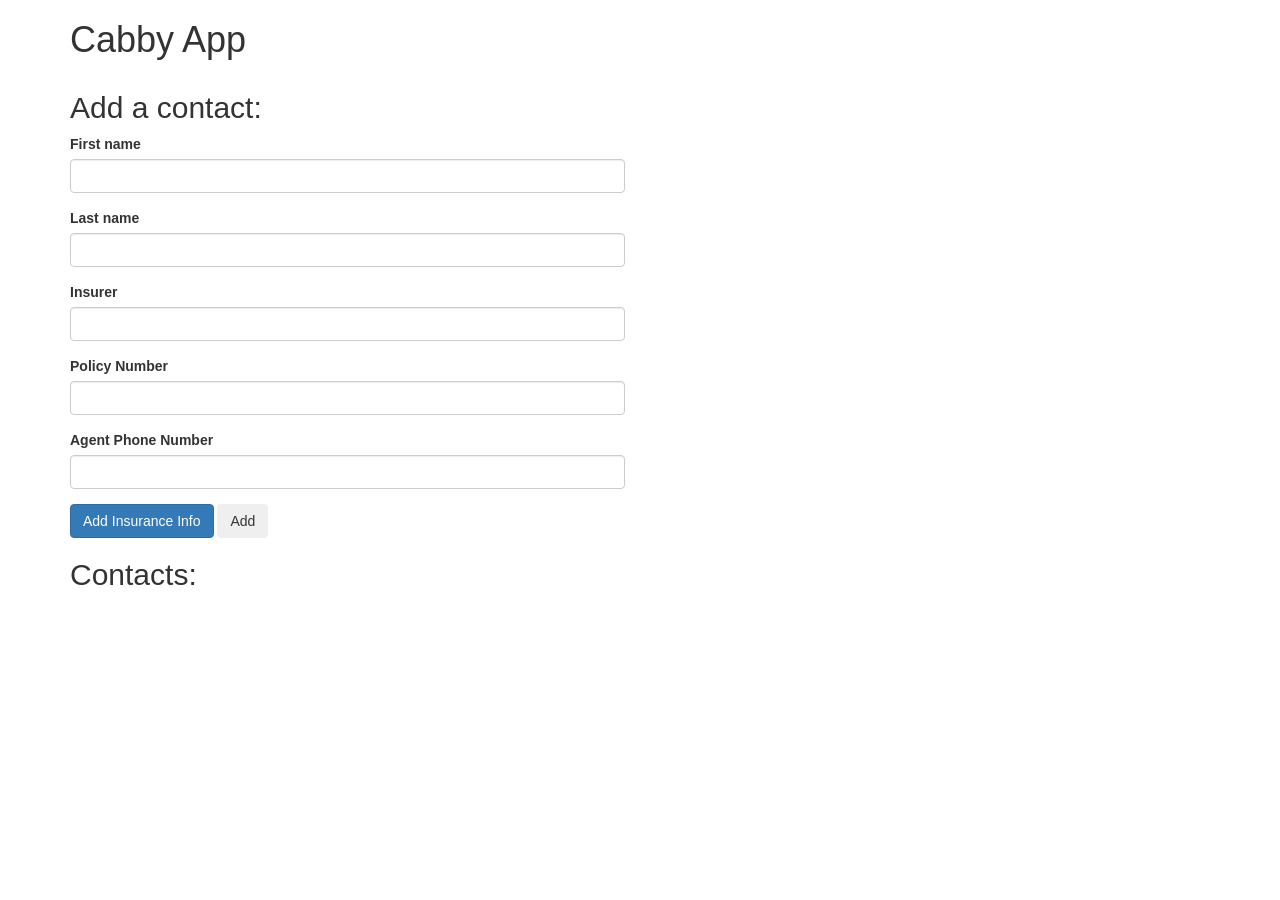
<file: index.html>
<!DOCTYPE html>
<html>
  <head>
    <link href="css/bootstrap.css" rel="stylesheet" type="text/css">
    <link href="css/styles.css" rel="stylesheet" type="text/css">
    <script src="js/jquery-1.12.0.js"></script>
    <script src="js/scripts.js"></script>


    <title>Cover Car Contacts</title>
  </head>
  <body>
    <div class="container">
      <h1>Cabby App</h1>
      <div class="row">
        <div class="col-md-12">
          <div id="map_canvas"></div>
        </div>
      </div>
      <div class="row">
        <div class="col-md-6">
          <h2>Add a contact:</h2>
          <form id="new-contact">
            <div class="form-group">

            <div class="form-group">
              <label for="new-first-name">First name</label>
              <input type="text" class="form-control" id="new-first-name">
            </div>
            <div class="form-group">
              <label for="new-last-name">Last name</label>
              <input type="text" class="form-control" id="new-last-name">
            </div>
          </form>

          <div id="new-insurance-info">
            <div class="new-company-name">
              <div class="form-group">
                <label for="new-company-name">Insurer</label>
                <input type="text" class="form-control new-company-name">
              </div>
              <div class="form-group">
                <label for="new-policy-number">Policy Number</label>
                <input type="text" class="form-control new-policy-number">
              </div>
              <div class="form-group">
                <label for="new-agent-phone">Agent Phone Number</label>
                <input type="text" class="form-control new-agent-phone">
              </div>
            </div>
          </div>

          <span class="btn btn-primary" id="add-insurance">Add Insurance Info</span>

          <button type="submit" class="btn">Add</button>


          <h2>Contacts:</h2>
          <ul id="contacts">

          </ul>
        </div>
      </div>
    </div>
    <!-- <script async defer type="text/javascript" src="http://maps.google.com/maps/api/js?key=AIzaSyD9m1ReIk_LMoa3zaAzw1EnfuHzQsrnJfg&callback=initMap"> -->
    <!-- </script> -->
  </body>
</html>
</file>
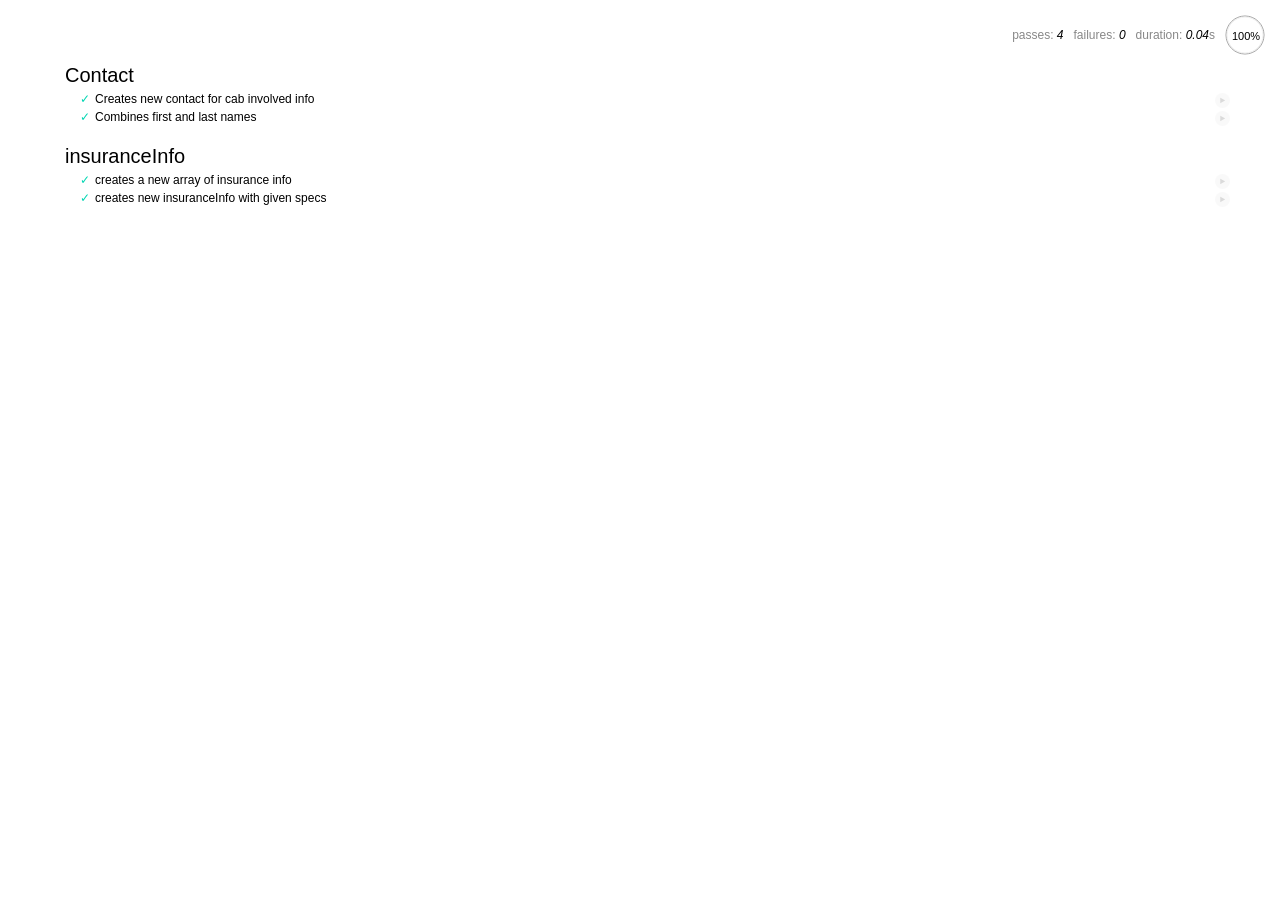
<file: specs/spec-runner.html>
<html>
<head>
  <title>CoverCar Mocha spec runner</title>
  <link rel="stylesheet" href="mocha.css">
</head>
<body>
  <div id="mocha"></div>
  <script src="../js/jquery-1.12.0.js"></script>
  <script src="../js/scripts.js"></script>
  <script src="mocha.js"></script>
  <script src="chai.js"></script>
  <script>mocha.setup('bdd');</script>
  <script src="specs.js"></script>
  <script>
    expect = chai.expect;
    mocha.checkLeaks();
    mocha.globals(['jQuery']);
    mocha.run();
  </script>
</body>
</html>
</file>
<file: css/styles.css>
html, body {
  height: 100%;
  margin: 0%;
  padding: 0%;
}

#map_canvas {
    width: 80%;
    height: 100%;
    margin-left: 10%;
    margin-right: 10%;
}
</file>
<file: specs/mocha.css>
@charset "utf-8";

body {
  margin:0;
}

#mocha {
  font: 20px/1.5 "Helvetica Neue", Helvetica, Arial, sans-serif;
  margin: 60px 50px;
}

#mocha ul,
#mocha li {
  margin: 0;
  padding: 0;
}

#mocha ul {
  list-style: none;
}

#mocha h1,
#mocha h2 {
  margin: 0;
}

#mocha h1 {
  margin-top: 15px;
  font-size: 1em;
  font-weight: 200;
}

#mocha h1 a {
  text-decoration: none;
  color: inherit;
}

#mocha h1 a:hover {
  text-decoration: underline;
}

#mocha .suite .suite h1 {
  margin-top: 0;
  font-size: .8em;
}

#mocha .hidden {
  display: none;
}

#mocha h2 {
  font-size: 12px;
  font-weight: normal;
  cursor: pointer;
}

#mocha .suite {
  margin-left: 15px;
}

#mocha .test {
  margin-left: 15px;
  overflow: hidden;
}

#mocha .test.pending:hover h2::after {
  content: '(pending)';
  font-family: arial, sans-serif;
}

#mocha .test.pass.medium .duration {
  background: #c09853;
}

#mocha .test.pass.slow .duration {
  background: #b94a48;
}

#mocha .test.pass::before {
  content: '✓';
  font-size: 12px;
  display: block;
  float: left;
  margin-right: 5px;
  color: #00d6b2;
}

#mocha .test.pass .duration {
  font-size: 9px;
  margin-left: 5px;
  padding: 2px 5px;
  color: #fff;
  -webkit-box-shadow: inset 0 1px 1px rgba(0,0,0,.2);
  -moz-box-shadow: inset 0 1px 1px rgba(0,0,0,.2);
  box-shadow: inset 0 1px 1px rgba(0,0,0,.2);
  -webkit-border-radius: 5px;
  -moz-border-radius: 5px;
  -ms-border-radius: 5px;
  -o-border-radius: 5px;
  border-radius: 5px;
}

#mocha .test.pass.fast .duration {
  display: none;
}

#mocha .test.pending {
  color: #0b97c4;
}

#mocha .test.pending::before {
  content: '◦';
  color: #0b97c4;
}

#mocha .test.fail {
  color: #c00;
}

#mocha .test.fail pre {
  color: black;
}

#mocha .test.fail::before {
  content: '✖';
  font-size: 12px;
  display: block;
  float: left;
  margin-right: 5px;
  color: #c00;
}

#mocha .test pre.error {
  color: #c00;
  max-height: 300px;
  overflow: auto;
}

#mocha .test .html-error {
  overflow: auto;
  color: black;
  line-height: 1.5;
  display: block;
  float: left;
  clear: left;
  font: 12px/1.5 monaco, monospace;
  margin: 5px;
  padding: 15px;
  border: 1px solid #eee;
  max-width: 85%; /*(1)*/
  max-width: calc(100% - 42px); /*(2)*/
  max-height: 300px;
  word-wrap: break-word;
  border-bottom-color: #ddd;
  -webkit-border-radius: 3px;
  -webkit-box-shadow: 0 1px 3px #eee;
  -moz-border-radius: 3px;
  -moz-box-shadow: 0 1px 3px #eee;
  border-radius: 3px;
}

#mocha .test .html-error pre.error {
  border: none;
  -webkit-border-radius: none;
  -webkit-box-shadow: none;
  -moz-border-radius: none;
  -moz-box-shadow: none;
  padding: 0;
  margin: 0;
  margin-top: 18px;
  max-height: none;
}

/**
 * (1): approximate for browsers not supporting calc
 * (2): 42 = 2*15 + 2*10 + 2*1 (padding + margin + border)
 *      ^^ seriously
 */
#mocha .test pre {
  display: block;
  float: left;
  clear: left;
  font: 12px/1.5 monaco, monospace;
  margin: 5px;
  padding: 15px;
  border: 1px solid #eee;
  max-width: 85%; /*(1)*/
  max-width: calc(100% - 42px); /*(2)*/
  word-wrap: break-word;
  border-bottom-color: #ddd;
  -webkit-border-radius: 3px;
  -webkit-box-shadow: 0 1px 3px #eee;
  -moz-border-radius: 3px;
  -moz-box-shadow: 0 1px 3px #eee;
  border-radius: 3px;
}

#mocha .test h2 {
  position: relative;
}

#mocha .test a.replay {
  position: absolute;
  top: 3px;
  right: 0;
  text-decoration: none;
  vertical-align: middle;
  display: block;
  width: 15px;
  height: 15px;
  line-height: 15px;
  text-align: center;
  background: #eee;
  font-size: 15px;
  -moz-border-radius: 15px;
  border-radius: 15px;
  -webkit-transition: opacity 200ms;
  -moz-transition: opacity 200ms;
  transition: opacity 200ms;
  opacity: 0.3;
  color: #888;
}

#mocha .test:hover a.replay {
  opacity: 1;
}

#mocha-report.pass .test.fail {
  display: none;
}

#mocha-report.fail .test.pass {
  display: none;
}

#mocha-report.pending .test.pass,
#mocha-report.pending .test.fail {
  display: none;
}
#mocha-report.pending .test.pass.pending {
  display: block;
}

#mocha-error {
  color: #c00;
  font-size: 1.5em;
  font-weight: 100;
  letter-spacing: 1px;
}

#mocha-stats {
  position: fixed;
  top: 15px;
  right: 10px;
  font-size: 12px;
  margin: 0;
  color: #888;
  z-index: 1;
}

#mocha-stats .progress {
  float: right;
  padding-top: 0;
}

#mocha-stats em {
  color: black;
}

#mocha-stats a {
  text-decoration: none;
  color: inherit;
}

#mocha-stats a:hover {
  border-bottom: 1px solid #eee;
}

#mocha-stats li {
  display: inline-block;
  margin: 0 5px;
  list-style: none;
  padding-top: 11px;
}

#mocha-stats canvas {
  width: 40px;
  height: 40px;
}

#mocha code .comment { color: #ddd; }
#mocha code .init { color: #2f6fad; }
#mocha code .string { color: #5890ad; }
#mocha code .keyword { color: #8a6343; }
#mocha code .number { color: #2f6fad; }

@media screen and (max-device-width: 480px) {
  #mocha {
    margin: 60px 0px;
  }

  #mocha #stats {
    position: absolute;
  }
}
</file>
